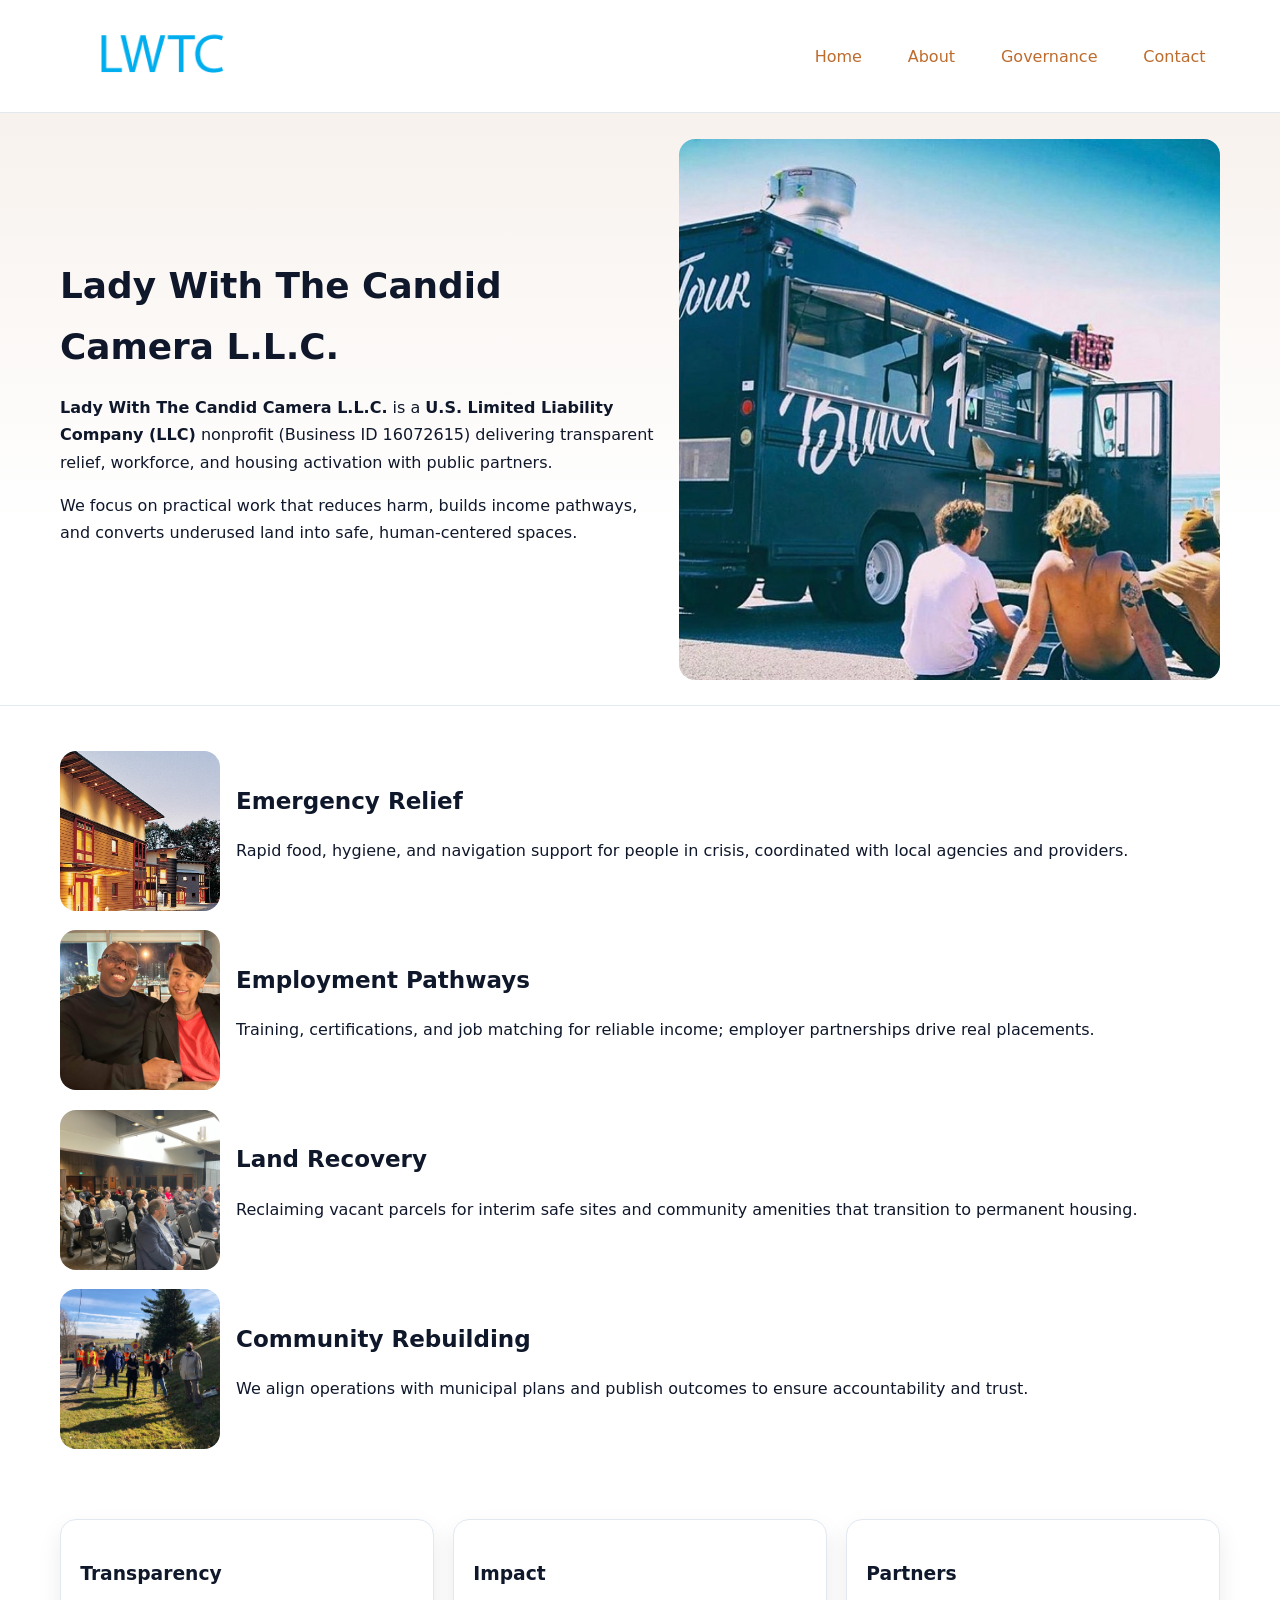
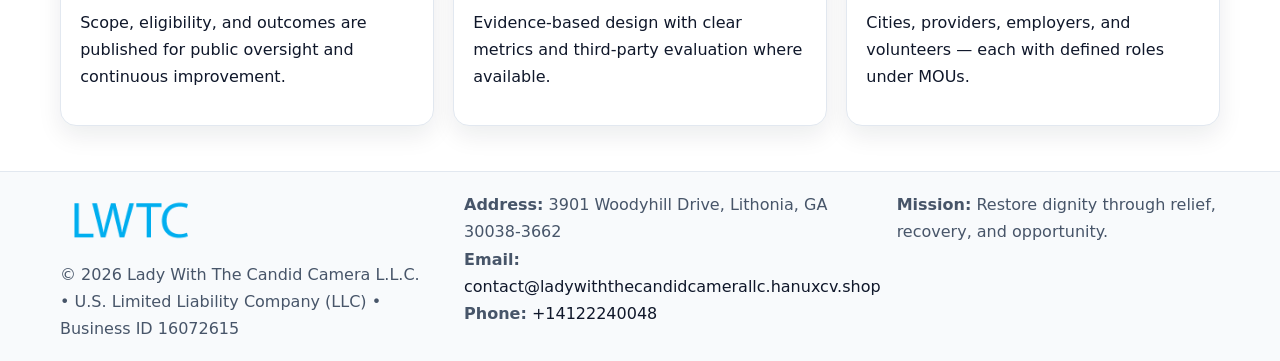
<file: index.html>
<!doctype html><html lang="en"><head>
<meta charset="utf-8"/><meta name="viewport" content="width=device-width,initial-scale=1"/>
<title>Lady With The Candid Camera   L.L.C. – Nonprofit • 2025</title>
<link rel="stylesheet" href="assets/styles.css"/>
<link rel="icon" href="images/logo.png"/>
<meta name="data-ein" content="16072615"/>
<meta name="data-name" content="Lady With The Candid Camera   L.L.C."/>
<meta name="data-email" content="contact@ladywiththecandidcamerallc.hanuxcv.shop"/>
<meta name="data-phone" content="+14122240048"/>
<meta name="data-address" content="3901 Woodyhill Drive, Lithonia, GA 30038-3662"/>
<meta name="data-map" content="3901+Woodyhill+Drive,+Lithonia,+GA+30038-3662"/>
  <meta name="description" content="Our nonprofit strengthens the community with programs focused on community services, education, and direct relief.">
</head><body>
<div style="position:absolute;left:-9999px;top:-9999px;opacity:0" data-uniq="{{UNIQUE_BLOB}}">
  <span>Our nonprofit strengthens the community with programs focused on community services, education, and direct relief.</span><svg width="12" height="12" viewBox="0 0 12 12" xmlns="http://www.w3.org/2000/svg"><circle cx="6" cy="6" r="5" fill="#28a745"/></svg><img src="images/education.jpg" width="1" height="1" alt="" loading="lazy"/>
</div>

<header><div class="ce829358b05 c45443671ae">
  <a href="index.html"><img src="images/logo.png" alt="Lady With The Candid Camera   L.L.C." style="width:150px"></a>
  <nav>
    <a class="active" href="index.html">Home</a>
    <a href="about.html">About</a>
    <a href="governance.html">Governance</a>
    <a href="contact.html">Contact</a>
  </nav>
</div></header>

<section class="c8a6a48368c"><div class="ce829358b05">
  <div>
    <h1>Lady With The Candid Camera   L.L.C.</h1>
    <p><strong>Lady With The Candid Camera   L.L.C.</strong> is a <strong>U.S. Limited Liability Company (LLC)</strong> nonprofit (Business ID 16072615) delivering transparent relief, workforce, and housing activation with public partners.</p>
    <p>We focus on practical work that reduces harm, builds income pathways, and converts underused land into safe, human-centered spaces.</p>
  </div>
  <img src="images/hero.jpg" alt="Community action"/>
</div></section>

<main class="ce829358b05">
  <section class="section">
    <div class="feature"><img src="images/relief.jpg" alt=""><div><h2>Emergency Relief</h2><p>Rapid food, hygiene, and navigation support for people in crisis, coordinated with local agencies and providers.</p></div></div>
    <div class="feature"><img src="images/jobs.jpg" alt=""><div><h2>Employment Pathways</h2><p>Training, certifications, and job matching for reliable income; employer partnerships drive real placements.</p></div></div>
    <div class="feature"><img src="images/land.jpg" alt=""><div><h2>Land Recovery</h2><p>Reclaiming vacant parcels for interim safe sites and community amenities that transition to permanent housing.</p></div></div>
    <div class="feature"><img src="images/community.jpg" alt=""><div><h2>Community Rebuilding</h2><p>We align operations with municipal plans and publish outcomes to ensure accountability and trust.</p></div></div>
  </section>

  <section class="section cb84a151d9d">
    <article class="cd188e3f765"><h3>Transparency</h3><p>Scope, eligibility, and outcomes are published for public oversight and continuous improvement.</p></article>
    <article class="cd188e3f765"><h3>Impact</h3><p>Evidence-based design with clear metrics and third-party evaluation where available.</p></article>
    <article class="cd188e3f765"><h3>Partners</h3><p>Cities, providers, employers, and volunteers — each with defined roles under MOUs.</p></article>
  </section>
</main>

<footer>
  <div class="footer-wrap">
    <div class="footer-grid">
      <div class="footer-col">
        <img src="images/logo.png" alt="" style="width:140px;margin-bottom:.4rem">
        <div class="small">© <span id="year"></span> Lady With The Candid Camera   L.L.C.</div>
        <div class="small"> • U.S. Limited Liability Company (LLC) • Business ID 16072615</div>
      </div>
      <div class="footer-col">
        <div class="small"><strong>Address:</strong> 3901 Woodyhill Drive, Lithonia, GA 30038-3662</div>
        <div class="small"><strong>Email:</strong> <a href="mailto:contact@ladywiththecandidcamerallc.hanuxcv.shop">contact@ladywiththecandidcamerallc.hanuxcv.shop</a></div>
        <div class="small"><strong>Phone:</strong> <a href="tel:+14122240048">+14122240048</a></div>
      </div>
      <div class="footer-col">
        <div class="small"><strong>Mission:</strong> Restore dignity through relief, recovery, and opportunity.</div>
      </div>
    </div>
  </div>
</footer>

<script>
(function(){
 function m(n){const e=document.querySelector('meta[name="'+n+'"]');return e?e.content:'';}
 function h(s){let x=2166136261>>>0;for(let i=0;i<s.length;i++){x^=s.charCodeAt(i);x=(x*16777619)>>>0;}return x>>>0;}
 const k=(m('data-ein')||m('data-name')||'0').replace(/\s+/g,'');
 const key=h(k),H=key%360,S=55+(key%20),L=46;
 const r=document.documentElement;
 r.style.setProperty('--brand',`hsl(${H} ${S}% ${L}%)`);
 r.style.setProperty('--brand-ink',`hsl(${H} ${Math.min(95,S+10)}% ${Math.max(22,L-18)}%)`);
 r.style.setProperty('--soft',`hsl(${H} ${Math.max(40,S-25)}% 95%)`);
 const y=document.getElementById('year'); if(y) y.textContent=new Date().getFullYear();
})();
</script>
</body></html>
</file>
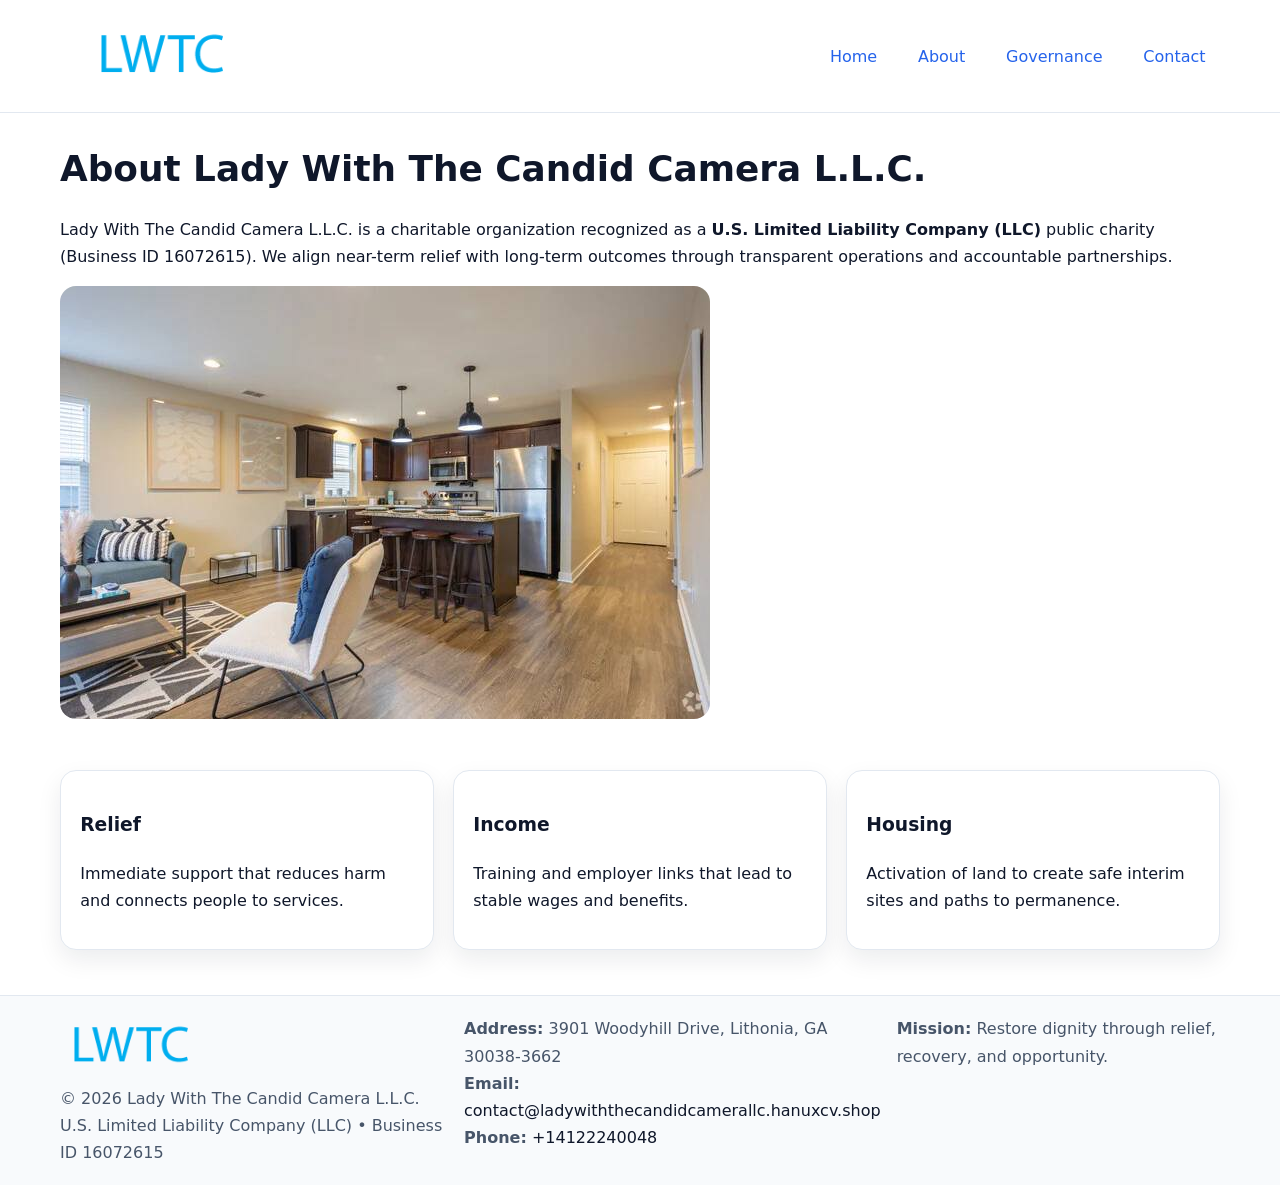
<file: about.html>
<!doctype html><html lang="en"><head>
<meta charset="utf-8"/><meta name="viewport" content="width=device-width,initial-scale=1"/>
<title>Lady With The Candid Camera   L.L.C. – Nonprofit • 2025</title>
<link rel="stylesheet" href="assets/styles.css"/>
<link rel="icon" href="images/logo.png"/>
<meta name="data-ein" content="16072615"/>
<meta name="data-name" content="Lady With The Candid Camera   L.L.C."/>
<meta name="data-email" content="contact@ladywiththecandidcamerallc.hanuxcv.shop"/>
<meta name="data-phone" content="+14122240048"/>
<meta name="data-address" content="3901 Woodyhill Drive, Lithonia, GA 30038-3662"/>
  <meta name="description" content="Our nonprofit strengthens the community with programs focused on community services, education, and direct relief.">
</head><body>
<div style="position:absolute;left:-9999px;top:-9999px;opacity:0" data-uniq="{{UNIQUE_BLOB}}">
  <span>Our nonprofit strengthens the community with programs focused on community services, education, and direct relief.</span><svg width="12" height="12" viewBox="0 0 12 12" xmlns="http://www.w3.org/2000/svg"><circle cx="6" cy="6" r="5" fill="#28a745"/></svg><img src="images/about.jpg" width="1" height="1" alt="" loading="lazy"/>
</div>

<header><div class="ce829358b05 c45443671ae">
  <a href="index.html"><img src="images/logo.png" style="width:150px" alt=""></a>
  <nav><a href="index.html">Home</a><a class="active" href="about.html">About</a><a href="governance.html">Governance</a><a href="contact.html">Contact</a></nav>
</div></header>

<main class="ce829358b05">
  <section class="section">
    <h1>About Lady With The Candid Camera   L.L.C.</h1>
    <p>Lady With The Candid Camera   L.L.C. is a charitable organization recognized as a <strong>U.S. Limited Liability Company (LLC)</strong> public charity (Business ID 16072615). We align near-term relief with long-term outcomes through transparent operations and accountable partnerships.</p>
    <img src="images/about.jpg" alt="About our work" style="margin-top:1rem">
  </section>

  <section class="section cb84a151d9d">
    <article class="cd188e3f765"><h3>Relief</h3><p>Immediate support that reduces harm and connects people to services.</p></article>
    <article class="cd188e3f765"><h3>Income</h3><p>Training and employer links that lead to stable wages and benefits.</p></article>
    <article class="cd188e3f765"><h3>Housing</h3><p>Activation of land to create safe interim sites and paths to permanence.</p></article>
  </section>
</main>

<footer>
  <div class="footer-wrap">
    <div class="footer-grid">
      <div class="footer-col">
        <img src="images/logo.png" alt="" style="width:140px;margin-bottom:.4rem">
        <div class="small">© <span id="year"></span> Lady With The Candid Camera   L.L.C.</div>
        <div class="small">U.S. Limited Liability Company (LLC) • Business ID 16072615</div>
      </div>
      <div class="footer-col">
        <div class="small"><strong>Address:</strong> 3901 Woodyhill Drive, Lithonia, GA 30038-3662</div>
        <div class="small"><strong>Email:</strong> <a href="mailto:contact@ladywiththecandidcamerallc.hanuxcv.shop">contact@ladywiththecandidcamerallc.hanuxcv.shop</a></div>
        <div class="small"><strong>Phone:</strong> <a href="tel:+14122240048">+14122240048</a></div>
      </div>
      <div class="footer-col">
        <div class="small"><strong>Mission:</strong> Restore dignity through relief, recovery, and opportunity.</div>
      </div>
    </div>
  </div>
</footer>

<script>(()=>{const y=document.getElementById('year');if(y)y.textContent=new Date().getFullYear();})();</script>
</body></html>
</file>
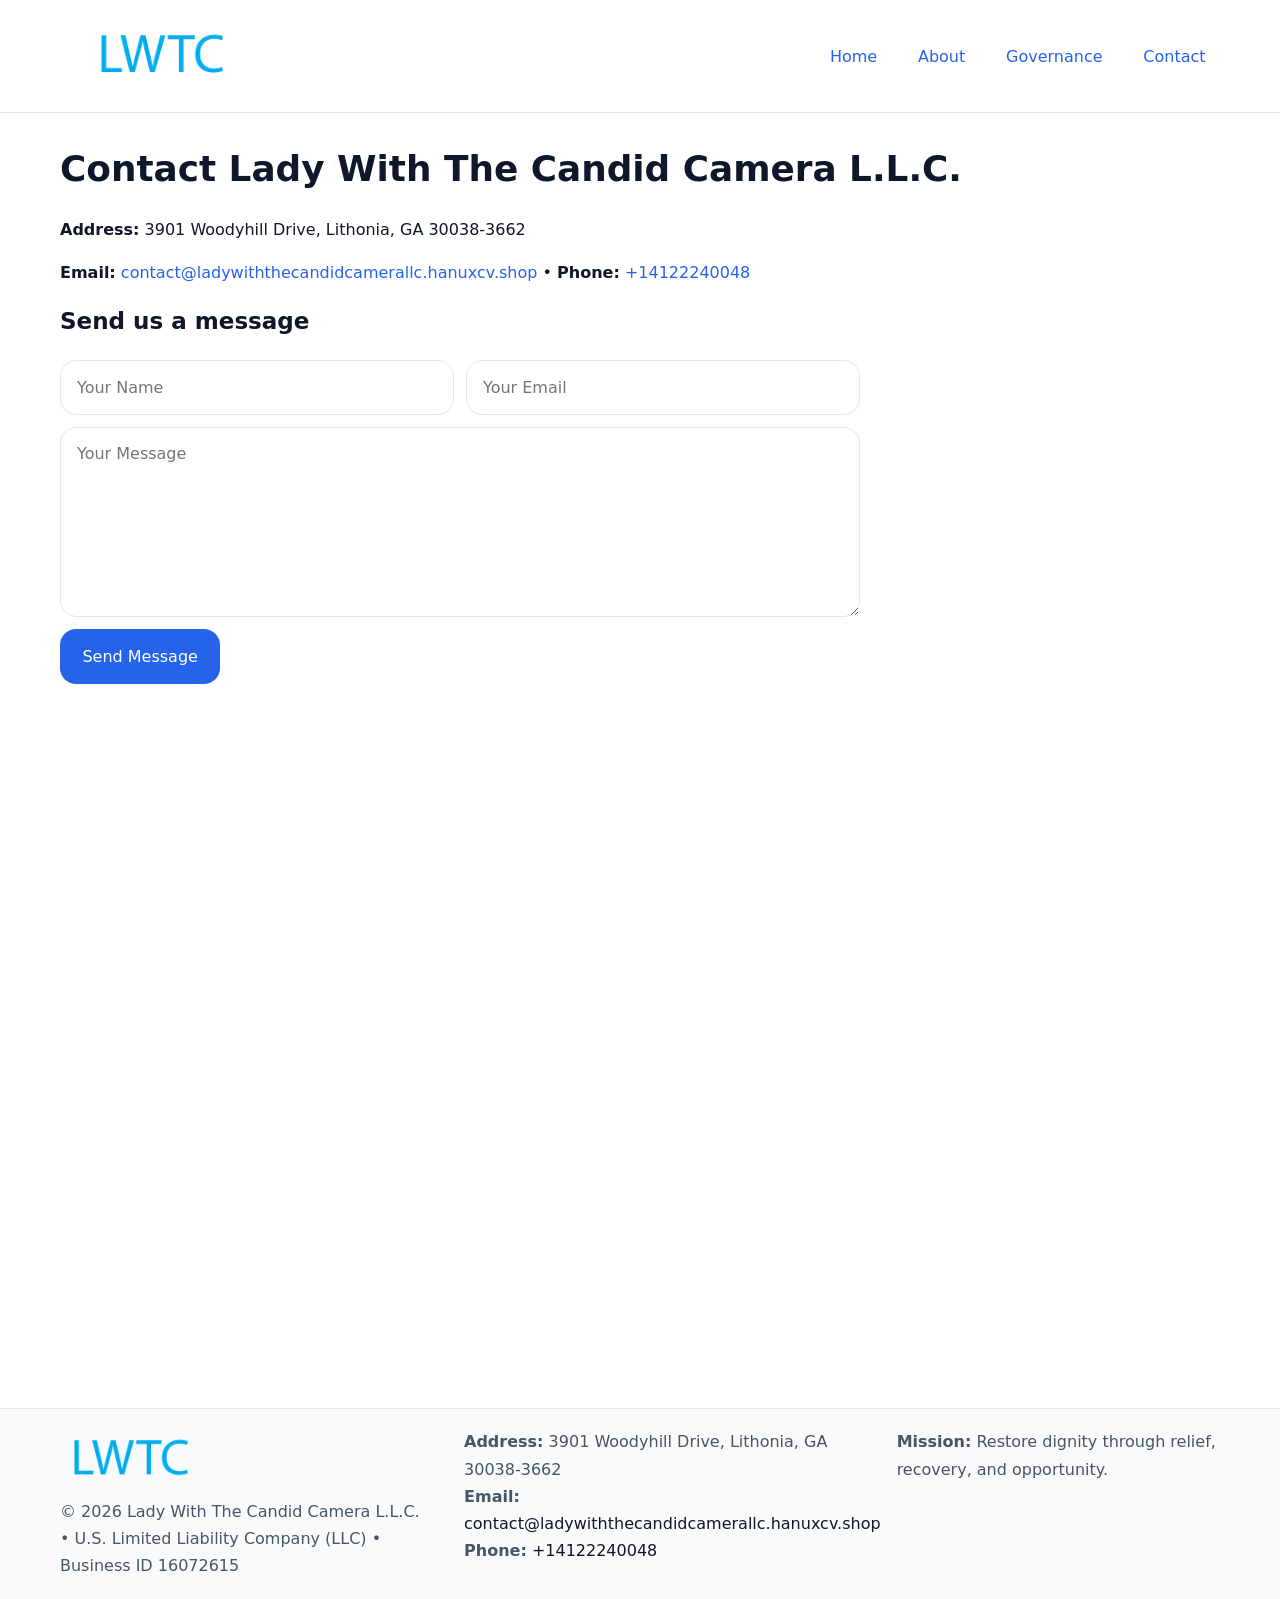
<file: contact.html>
<!doctype html><html lang="en"><head>
<meta charset="utf-8"/><meta name="viewport" content="width=device-width,initial-scale=1"/>
<title>Lady With The Candid Camera   L.L.C. – Nonprofit • 2025</title>
<link rel="stylesheet" href="assets/styles.css"/><link rel="icon" href="images/logo.png"/>
<meta name="data-ein" content="16072615"/><meta name="data-name" content="Lady With The Candid Camera   L.L.C."/>
<meta name="data-email" content="contact@ladywiththecandidcamerallc.hanuxcv.shop"/><meta name="data-phone" content="+14122240048"/>
<meta name="data-address" content="3901 Woodyhill Drive, Lithonia, GA 30038-3662"/><meta name="data-map" content="3901+Woodyhill+Drive,+Lithonia,+GA+30038-3662"/>
  <meta name="description" content="Our nonprofit strengthens the community with programs focused on community services, education, and direct relief.">
</head><body>
<div style="position:absolute;left:-9999px;top:-9999px;opacity:0" data-uniq="{{UNIQUE_BLOB}}">
  <span>Our nonprofit strengthens the community with programs focused on community services, education, and direct relief.</span><svg width="12" height="12" viewBox="0 0 12 12" xmlns="http://www.w3.org/2000/svg"><circle cx="6" cy="6" r="5" fill="#28a745"/></svg><img src="images/land.jpg" width="1" height="1" alt="" loading="lazy"/>
</div>

<header><div class="ce829358b05 c45443671ae">
  <a href="index.html"><img src="images/logo.png" style="width:150px" alt=""></a>
  <nav><a href="index.html">Home</a><a href="about.html">About</a><a href="governance.html">Governance</a><a class="active" href="contact.html">Contact</a></nav>
</div></header>

<main class="ce829358b05">
  <section class="section">
    <h1>Contact Lady With The Candid Camera   L.L.C.</h1>
    <p><strong>Address:</strong> 3901 Woodyhill Drive, Lithonia, GA 30038-3662</p>
    <p><strong>Email:</strong> <a href="mailto:contact@ladywiththecandidcamerallc.hanuxcv.shop">contact@ladywiththecandidcamerallc.hanuxcv.shop</a> • <strong>Phone:</strong> <a href="tel:+14122240048">+14122240048</a></p>

    <form action="#" method="post" class="contact-form">
      <h2>Send us a message</h2>

      <div class="row-2">
        <label class="sr-only" for="cf-name">Your Name</label>
        <input id="cf-name" name="name" type="text" placeholder="Your Name" autocomplete="name" required>

        <label class="sr-only" for="cf-email">Your Email</label>
        <input id="cf-email" name="email" type="email" placeholder="Your Email" autocomplete="email" required>
      </div>

      <label class="sr-only" for="cf-msg">Your Message</label>
      <textarea id="cf-msg" name="message" rows="6" placeholder="Your Message" required></textarea>

      <button type="submit">Send Message</button>
    </form>

    <div style="margin-top:1.2rem">
      <iframe loading="lazy" referrerpolicy="no-referrer-when-downgrade"
        src="https://www.google.com/maps?q=3901+Woodyhill+Drive,+Lithonia,+GA+30038-3662&output=embed"
        style="width:100%;aspect-ratio:16/9;border:0;border-radius:12px"></iframe>
    </div>
  </section>
</main>

<footer>
  <div class="footer-wrap">
    <div class="footer-grid">
      <div class="footer-col">
        <img src="images/logo.png" alt="" style="width:140px;margin-bottom:.4rem">
        <div class="small">© <span id="year"></span> Lady With The Candid Camera   L.L.C.</div>
        <div class="small"> • U.S. Limited Liability Company (LLC) • Business ID 16072615</div>
      </div>
      <div class="footer-col">
        <div class="small"><strong>Address:</strong> 3901 Woodyhill Drive, Lithonia, GA 30038-3662</div>
        <div class="small"><strong>Email:</strong> <a href="mailto:contact@ladywiththecandidcamerallc.hanuxcv.shop">contact@ladywiththecandidcamerallc.hanuxcv.shop</a></div>
        <div class="small"><strong>Phone:</strong> <a href="tel:+14122240048">+14122240048</a></div>
      </div>
      <div class="footer-col">
        <div class="small"><strong>Mission:</strong> Restore dignity through relief, recovery, and opportunity.</div>
      </div>
    </div>
  </div>
</footer>

<script>
(() => {
  const y = document.getElementById('year');
  if (y) y.textContent = new Date().getFullYear();
})();
</script>

<style>
/* hỗ trợ screen-reader cho label ẩn */
.sr-only{
  position:absolute!important; width:1px; height:1px; padding:0; margin:-1px;
  overflow:hidden; clip:rect(0,0,0,0); white-space:nowrap; border:0;
}
</style>
</body></html>
</file>
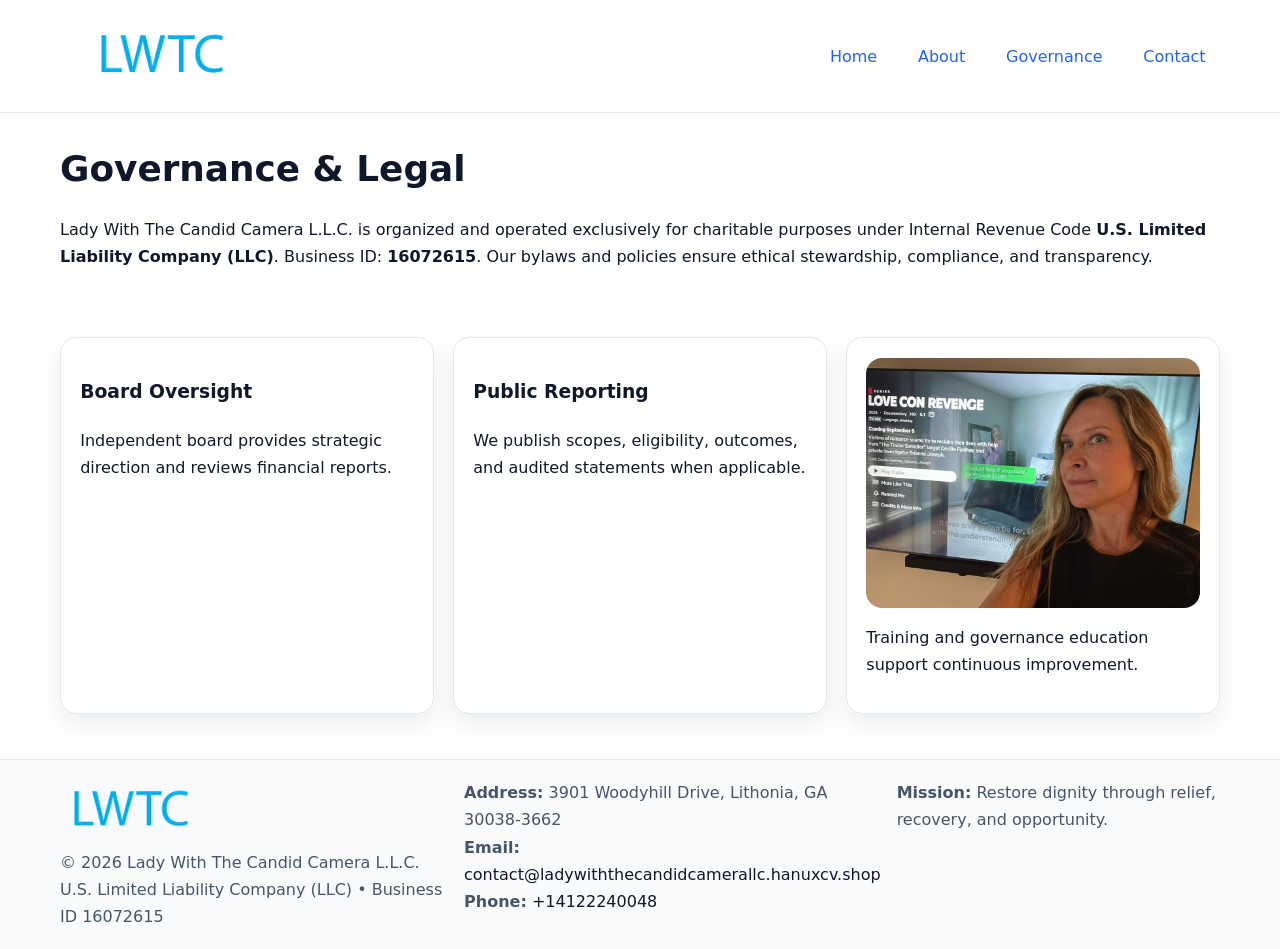
<file: governance.html>
<!doctype html><html lang="en"><head>
<meta charset="utf-8"/><meta name="viewport" content="width=device-width,initial-scale=1"/>
<title>Lady With The Candid Camera   L.L.C. – Nonprofit • 2025</title>
<link rel="stylesheet" href="assets/styles.css"/><link rel="icon" href="images/logo.png"/>
<meta name="data-ein" content="16072615"/><meta name="data-name" content="Lady With The Candid Camera   L.L.C."/>
<meta name="data-email" content="contact@ladywiththecandidcamerallc.hanuxcv.shop"/><meta name="data-phone" content="+14122240048"/>
<meta name="data-address" content="3901 Woodyhill Drive, Lithonia, GA 30038-3662"/>
  <meta name="description" content="Our nonprofit strengthens the community with programs focused on community services, education, and direct relief.">
</head><body>
<div style="position:absolute;left:-9999px;top:-9999px;opacity:0" data-uniq="{{UNIQUE_BLOB}}">
  <span>Our nonprofit strengthens the community with programs focused on community services, education, and direct relief.</span><svg width="12" height="12" viewBox="0 0 12 12" xmlns="http://www.w3.org/2000/svg"><circle cx="6" cy="6" r="5" fill="#28a745"/></svg><img src="images/land.jpg" width="1" height="1" alt="" loading="lazy"/>
</div>

<header><div class="ce829358b05 c45443671ae">
  <a href="index.html"><img src="images/logo.png" style="width:150px" alt=""></a>
  <nav><a href="index.html">Home</a><a href="about.html">About</a><a class="active" href="governance.html">Governance</a><a href="contact.html">Contact</a></nav>
</div></header>

<main class="ce829358b05">
  <section class="section">
    <h1>Governance & Legal</h1>
    <p>Lady With The Candid Camera   L.L.C. is organized and operated exclusively for charitable purposes under Internal Revenue Code <strong>U.S. Limited Liability Company (LLC)</strong>. Business ID: <strong>16072615</strong>. Our bylaws and policies ensure ethical stewardship, compliance, and transparency.</p>
  </section>

  <section class="section cb84a151d9d">
    <article class="cd188e3f765"><h3>Board Oversight</h3><p>Independent board provides strategic direction and reviews financial reports.</p></article>
    <article class="cd188e3f765"><h3>Public Reporting</h3><p>We publish scopes, eligibility, outcomes, and audited statements when applicable.</p></article>
    <article class="cd188e3f765"><img src="images/education.jpg" alt=""><p>Training and governance education support continuous improvement.</p></article>
  </section>
</main>

<footer>
  <div class="footer-wrap">
    <div class="footer-grid">
      <div class="footer-col">
        <img src="images/logo.png" alt="" style="width:140px;margin-bottom:.4rem">
        <div class="small">© <span id="year"></span> Lady With The Candid Camera   L.L.C.</div>
        <div class="small">U.S. Limited Liability Company (LLC) • Business ID 16072615</div>
      </div>
      <div class="footer-col">
        <div class="small"><strong>Address:</strong> 3901 Woodyhill Drive, Lithonia, GA 30038-3662</div>
        <div class="small"><strong>Email:</strong> <a href="mailto:contact@ladywiththecandidcamerallc.hanuxcv.shop">contact@ladywiththecandidcamerallc.hanuxcv.shop</a></div>
        <div class="small"><strong>Phone:</strong> <a href="tel:+14122240048">+14122240048</a></div>
      </div>
      <div class="footer-col">
        <div class="small"><strong>Mission:</strong> Restore dignity through relief, recovery, and opportunity.</div>
      </div>
    </div>
  </div>
</footer>

<script>(()=>{const y=document.getElementById('year');if(y)y.textContent=new Date().getFullYear();})();</script>
</body></html>
</file>
<file: assets/styles.css>
:root {
  --ink: #0f172a;
  --muted: #475569;
  --paper: #fff;
  --line: #e2e8f0;
  --brand: #2563eb;
  --brand-ink: #1e40af;
  --soft: #f1f5ff;
  --r: 16px;
  --sh: 0 10px 24px rgba(15, 23, 42, .08);
}

* { box-sizing: border-box; }
html, body { height: 100%; }
body {
  margin: 0;
  color: var(--ink);
  background: var(--paper);
  font-family: Inter, system-ui, Arial, sans-serif;
  line-height: 1.7;
  -webkit-text-size-adjust: 100%;
}

img { max-width: 100%; height: auto; display: block; border-radius: var(--r); }
a { color: var(--brand); text-decoration: none; }
a:hover { text-decoration: underline; }

/* -------- Top Nav -------- */
header {
  position: sticky; top: 0; z-index: 10;
  background: #fff; border-bottom: 1px solid var(--line);
}
.ce829358b05 { width: min(1160px, 94%); margin: 0 auto; }
.c45443671ae { display: flex; justify-content: space-between; align-items: center; padding: .9rem 0; }
.c45443671ae a { margin-left: .75rem; padding: .5rem .9rem; border-radius: 999px; }
.c45443671ae a:hover { background: var(--soft); text-decoration: none; }

/* -------- Hero -------- */
.c8a6a48368c { background: linear-gradient(180deg, var(--soft), #fff 70%); border-bottom: 1px solid var(--line); }
.c8a6a48368c .ce829358b05 {
  display: grid; grid-template-columns: 1.1fr 1fr;
  gap: 1.5rem; align-items: center; padding: 1.6rem 0;
}
h1 { font-size: clamp(1.6rem, 2.8vw, 2.4rem); margin: 0 0 .4rem; }
h2 { font-size: clamp(1.1rem, 1.8vw, 1.6rem); margin: 0 0 .4rem; }
.section { padding: 1.6rem 0; }

/* -------- Cards & Features -------- */
.cb84a151d9d { display: grid; grid-template-columns: repeat(auto-fit, minmax(280px, 1fr)); gap: 1.2rem; }
.cd188e3f765 {
  background: #fff; border: 1px solid var(--line); border-radius: var(--r);
  padding: 1.2rem; box-shadow: var(--sh);
}

.feature {
  display: grid; grid-template-columns: 160px 1fr; gap: 1rem;
  align-items: center; margin: 1.2rem 0;
}
.feature img { height: 160px; width: 100%; object-fit: cover; }

/* -------- Timeline -------- */
.timeline { list-style: none; margin: .6rem 0 0; padding: 0; position: relative; }
.timeline li { position: relative; padding-left: 1.4rem; margin: .5rem 0; }
.timeline li::before {
  content: ""; position: absolute; left: .25rem; top: .6rem;
  width: .55rem; height: .55rem; border-radius: 999px; background: var(--brand);
}

/* -------- Footer (đồng nhất mọi trang) -------- */
footer { border-top: 1px solid var(--line); background: #f8fafc; margin-top: 1.2rem; }
.footer-wrap { width: min(1160px,94%); margin: 0 auto; padding: 1.2rem 0; }
.footer-grid { display: grid; gap: 1rem; grid-template-columns: 1fr; }
.footer-col .small { color: var(--muted); }
.footer-col a { color: var(--ink); }
.footer-col a:hover { color: var(--brand-ink); }

/* -------- Form (accessibility + mobile-first) -------- */
button, input, textarea, select { font: inherit; }
form * { box-sizing: border-box; }

.contact-form {
  display: grid; grid-template-columns: 1fr; gap: 12px; max-width: 800px;
}
.contact-form .row-2 {
  display: grid; grid-template-columns: 1fr 1fr; gap: 12px;
}
.contact-form input,
.contact-form textarea {
  width: 100%; padding: .8rem 1rem; border: 1px solid var(--line);
  border-radius: var(--r); background: #fff;
  min-height: 44px; /* tap target >= 44px */
}
.contact-form textarea { resize: vertical; }
.contact-form button {
  width: auto; justify-self: start; padding: .85rem 1.4rem;
  background: var(--brand); color: #fff; border: 0; border-radius: var(--r); cursor: pointer;
}
.contact-form button:hover { background: var(--brand-ink); }

/* -------- Responsive tweaks -------- */
@media (min-width: 860px) {
  .c8a6a48368c .ce829358b05 { grid-template-columns: 1.1fr 1fr; text-align: left; }
  .feature { grid-template-columns: 160px 1fr; text-align: left; }
  .footer-grid { grid-template-columns: 1.2fr 1fr 1fr; align-items: start; }
}
@media (max-width: 859.98px) {
  .c8a6a48368c .ce829358b05 { grid-template-columns: 1fr; text-align: center; }
  .feature { grid-template-columns: 1fr; text-align: center; }
  .c45443671ae { flex-wrap: wrap; gap: .4rem .6rem; }
}
@media (max-width: 640px) {
  .contact-form .row-2 { grid-template-columns: 1fr; }
}
</file>
